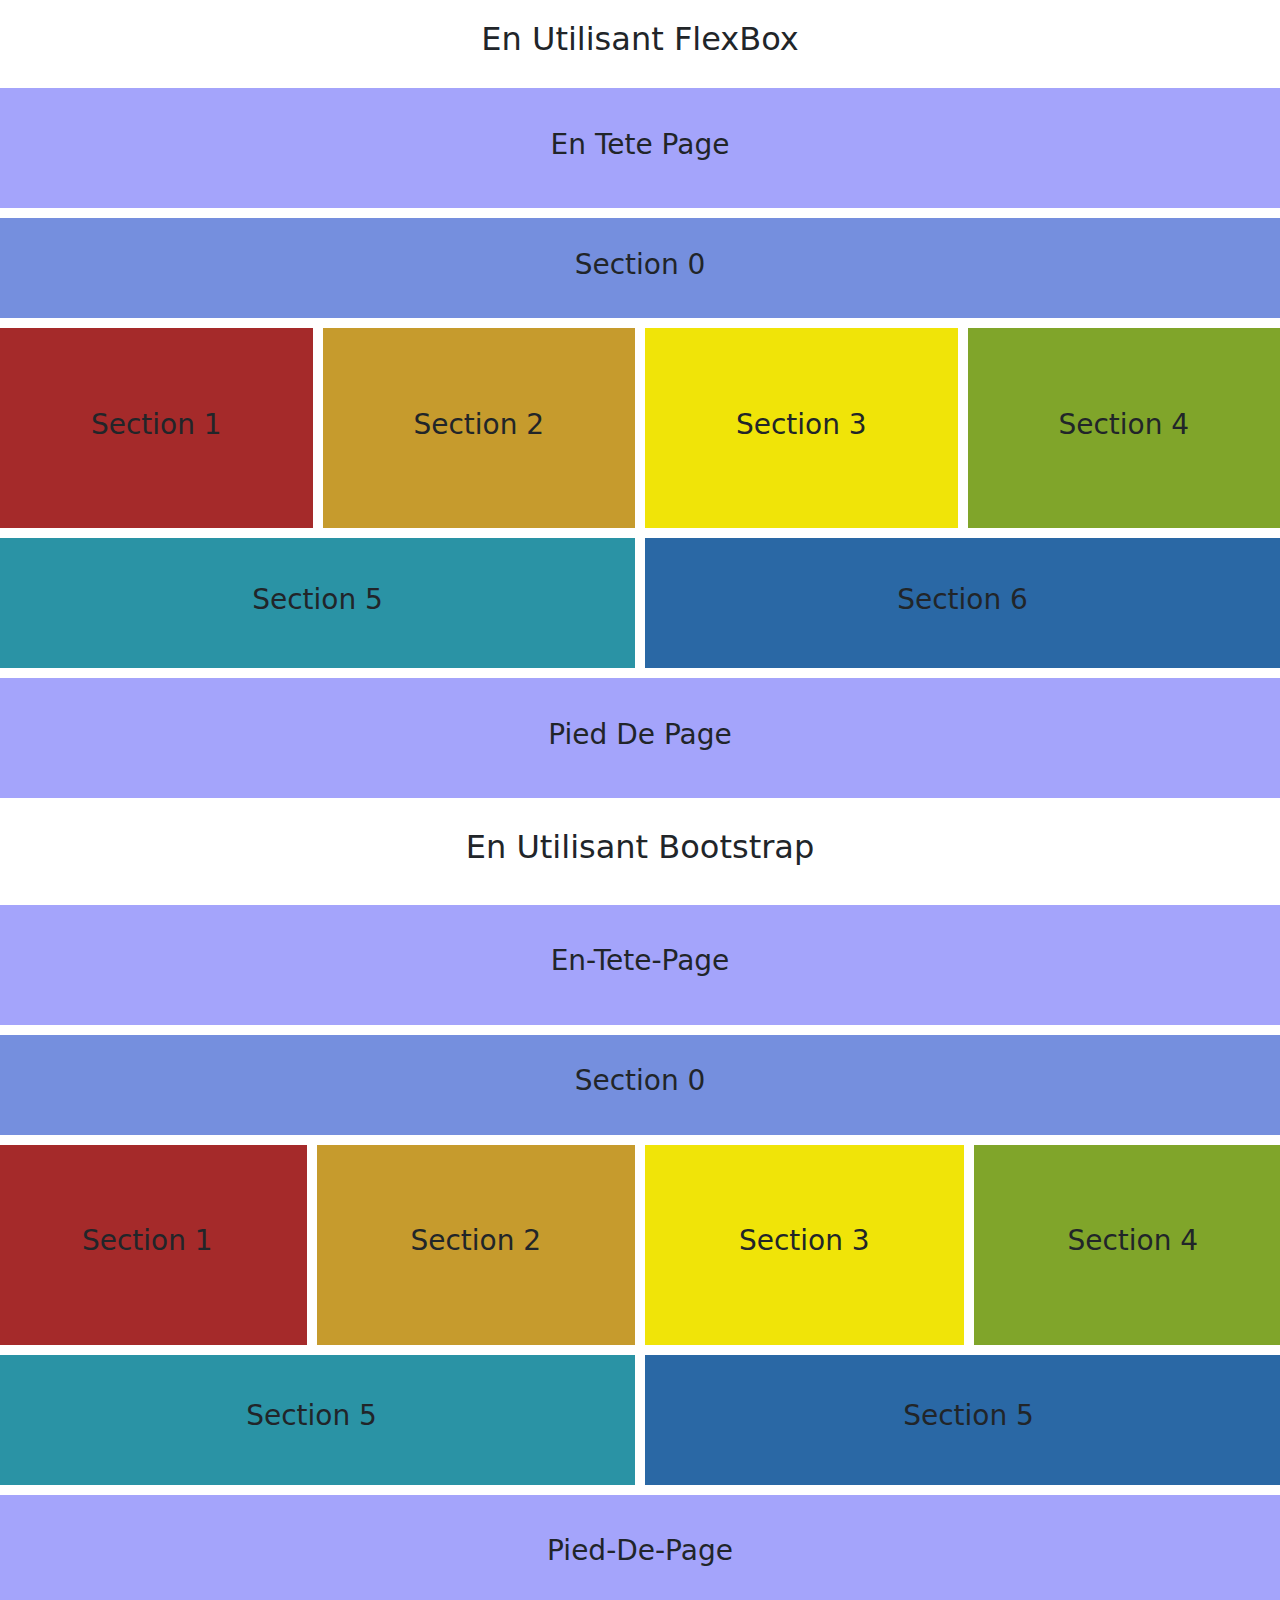
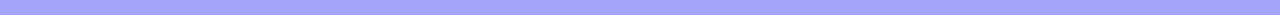
<file: Exercice 4/index.html>
<!DOCTYPE html>
<html lang="en">
<head>
    <meta charset="UTF-8">
    <meta name="viewport" content="width=device-width, initial-scale=1.0">
    <link rel="stylesheet" href="style.css">
    <link href="https://cdn.jsdelivr.net/npm/bootstrap@5.3.3/dist/css/bootstrap.min.css" rel="stylesheet" integrity="sha384-QWTKZyjpPEjISv5WaRU9OFeRpok6YctnYmDr5pNlyT2bRjXh0JMhjY6hW+ALEwIH" crossorigin="anonymous">
    <script src="https://cdn.jsdelivr.net/npm/bootstrap@5.3.3/dist/js/bootstrap.bundle.min.js" integrity="sha384-YvpcrYf0tY3lHB60NNkmXc5s9fDVZLESaAA55NDzOxhy9GkcIdslK1eN7N6jIeHz" crossorigin="anonymous"></script>
    <title>Document</title>
</head>
<body>
    <!--
        En utilisant FlexBox
    -->
    <h2>En utilisant FlexBox</h2>
    <div class="En-tete-page">
        <div class="data">
            <h3>En tete page</h3>
        </div>
    </div>
    <section class="section0">
        <div class="data">
            <h3>section 0</h3>
        </div>
    </section>
    <div class="partie3">
        <section class="section1">
            <div class="data">
                <h3>section 1</h3>
            </div>
        </section>
        <section class="section2">
            <div class="data">
                <h3>section 2</h3>
            </div>
        </section>
        <section class="section3">
            <div class="data">
                <h3>section 3</h3>
            </div>
        </section>
        <section class="section4">
            <div class="data">
                <h3>section 4</h3>
            </div>
        </section>
    </div>
    <div class="partie4">
        <section class="section5">
            <div class="data">
                <h3>section 5</h3>
            </div>
        </section>
        <section class="section6">
            <div class="data">
                <h3>section 6</h3>
            </div>
        </section>
    </div>
    <div class="Pied-de-page">
        <div class="data">
            <h3>Pied de page</h3>
        </div>
    </div>
    <!--
        En utilisant Bootstrap
    -->
    <h2>En utilisant Bootstrap</h2>
    <div class="row">
            <div class="col En-tete-page d-flex justify-content-center align-items-center">
                <h3>En-tete-page</h3>
            </div>
    </div>
    <div class="row">
        <div class="col section_0 d-flex justify-content-center align-items-center">
                    <h3>section 0</h3>
        </div>
    </div>
    <div class="row">
        <div class="col section_1 d-flex justify-content-center align-items-center">
                    <h3>section 1</h3>
        </div>
        <div class="col section_2 d-flex justify-content-center align-items-center">
            <h3>section 2</h3>
        </div>
        <div class="col section_3 d-flex justify-content-center align-items-center">
            <h3>section 3</h3>
        </div>
        <div class="col section_4 d-flex justify-content-center align-items-center">
            <h3>section 4</h3>
        </div>
    </div>
    <div class="row">
        <div class="col section_5 d-flex justify-content-center align-items-center">
                    <h3>section 5</h3>
        </div>
        <div class="col section_6 d-flex justify-content-center align-items-center">
            <h3>section 5</h3>
</div>
    </div>
    <div class="row">
        <div class="col Pied-de-page d-flex justify-content-center align-items-center">
            <h3>Pied-de-page</h3>
        </div>
</div>
</body>
</html>
</file>
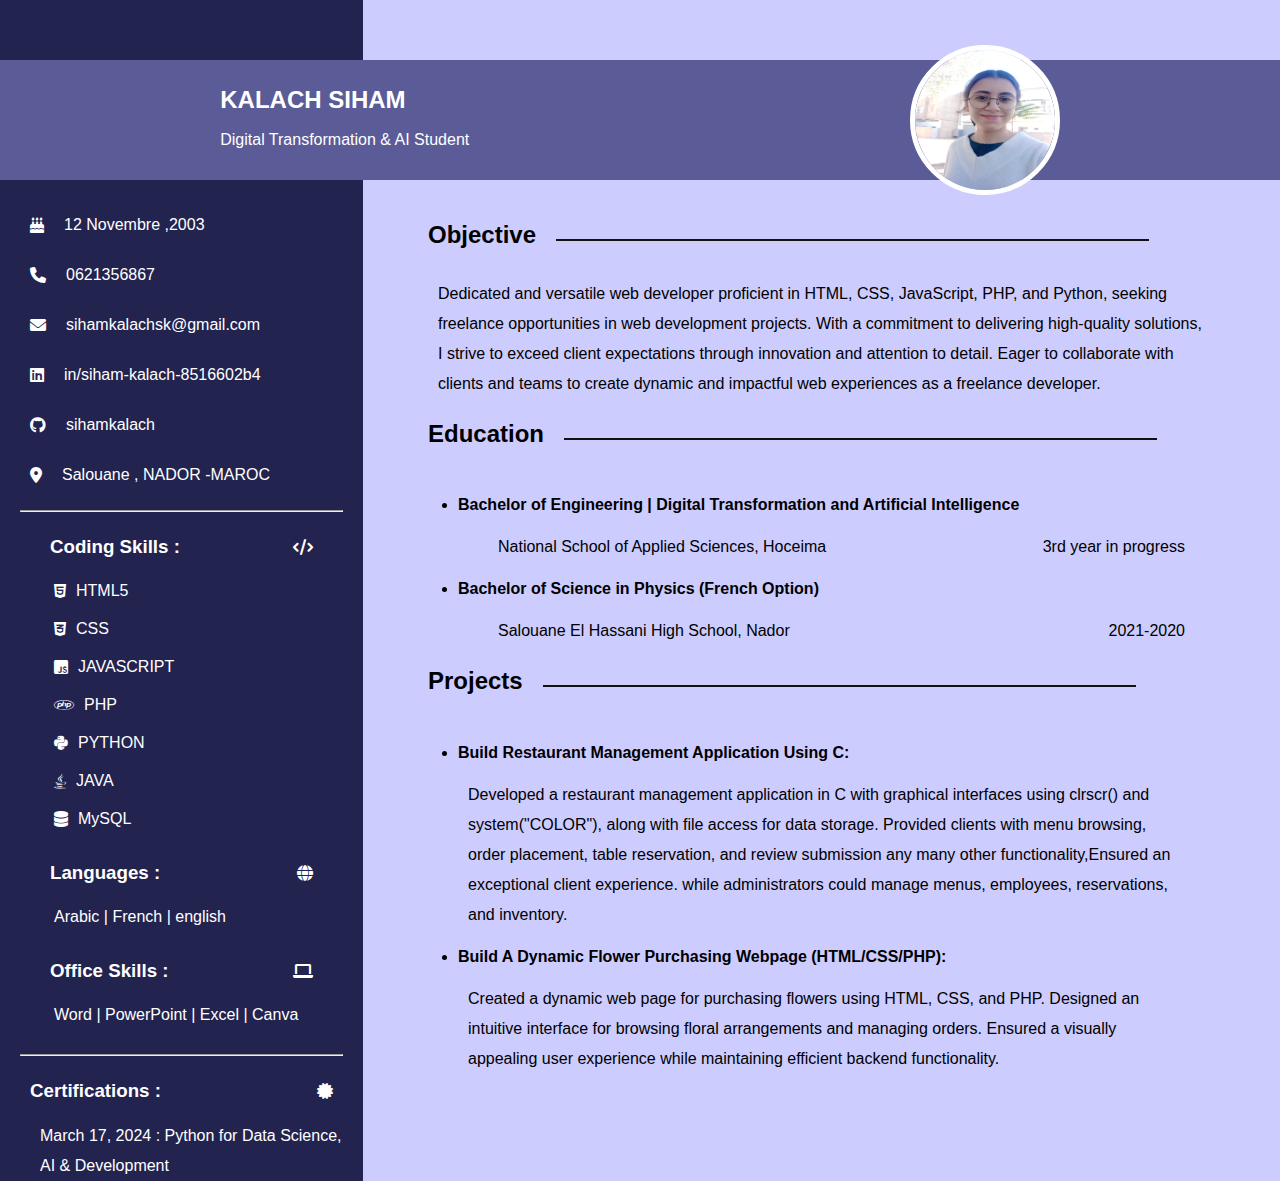
<file: mon_CV/index.html>
<!DOCTYPE html>
<html lang="en">
<head>
    <meta charset="UTF-8">
    <meta name="viewport" content="width=device-width, initial-scale=1.0">
    <link rel="stylesheet" href="https://cdnjs.cloudflare.com/ajax/libs/font-awesome/6.0.0-beta3/css/all.min.css">
   
    <link rel="stylesheet" href="style.css">
    <title>Document</title>
</head>
<body>
    <div class="container">
        <div class="profile">
            <div class="profile_title">
                <h2>KALACH SIHAM</h2>
                <p> Digital Transformation & AI Student</p>
            </div>
            <div class="img_profile">
                <img src="WhatsApp Image 2024-03-17 at 9.19.17 PM.jpeg">
            </div>
        </div>
        <div class="personnel_infos">
            <ul class="per_infos">
                <li>
                    <div class="infos">
                        <i class="fas fa-birthday-cake"></i> 
                        <a href="#">12 Novembre ,2003</a>   
                    </div>
                </li>
                <li>
                    <div class="infos">
                        <i class="fas fa-phone"></i>
                        <a href="#">0621356867</a>   
                    </div>
                    
                </li>
                <li>
                    <div class="infos">
                        <i class="fas fa-envelope"></i>
                        <a href="#">sihamkalachsk@gmail.com</a>  
                    </div>
                    <li>
                        <div class="infos">
                            <i class="fab fa-linkedin"></i>
                            <a href="https://www.linkedin.com/in/siham-kalach-8516602b4">in/siham-kalach-8516602b4</a>   
                        </div>
                    </li>
                    <li>
                        <div class="infos">
                            <i class="fab fa-github"></i>
                            <a href="https://github.com/sihamkalach">sihamkalach </a>   
                        </div>
                    </li>
                    <li>
                        <div class="infos">
                            <i class="fas fa-map-marker-alt"></i>
                            <a href="#">Salouane , NADOR -MAROC</a>   
                        </div>
                    </li>
            </ul> 
            <hr class="line">
            <ul class="skills">
        
                    <div class="skills_title">
                        <h3>Coding Skills : </h3>
                        <i class="fas fa-code"></i>
                    </div>
                
                <li>
                    <div class="skills_infos">
                        <i class="fab fa-html5 skill-icon"></i>
                        <p> HTML5 </p>
                    </div>
                </li>
                <li>
                    <div class="skills_infos">
                        <i class="fab fa-css3-alt skill-icon"></i>
                        <p> CSS </p>
                    </div>
                </li>
                <li>
                    <div class="skills_infos">
                        <i class="fab fa-js-square skill-icon"></i>
                        <p>JAVASCRIPT</p>
                    </div>
                </li>
                <li>
                    <div class="skills_infos">
                        <i class="fab fa-php skill-icon"></i>
                        <p>PHP</p>
                    </div>
                </li>
                <li>
                    <div class="skills_infos">
                        <i class="fab fa-python skill-icon"></i>
                        <p>PYTHON</p>
                    </div>
                </li>
                <li>
                    <div class="skills_infos">
                        <i class="fab fa-java skill-icon"></i>
                        <p>JAVA</p>
                    </div>
                </li>
                <li>
                    <div class="skills_infos">
                        <i class="fas fa-database"></i>
                        <p>MySQL</p>
                    </div>
                </li>
            </ul>
            <ul class="skills">
                <div class="skills_title">
                    <h3>Languages : </h3>
                    <i class="fas fa-globe"></i>
                </div>
                <li>
                    <div class="skills_infos">
                                <p>Arabic | French | english </p>
                    </div>
                </li> 
            </ul>
            <ul class="skills">
                <div class="skills_title">
                    <h3>Office Skills : </h3>
                    <i class="fas fa-laptop"></i>
                </div>
                <li>
                    <div class="skills_infos">
                                <p>Word | PowerPoint | Excel | Canva </p>
                    </div>
                </li> 
            </ul>
            <hr class="line"> 
            <div class="certifications">
                <div class="certifications_title">
                    <h3>Certifications : </h3>
                    <i class="fas fa-certificate"></i>
                </div>
                <p>March 17, 2024 : Python for Data Science, AI & Development</p> 
            </div>
        </div>

        <div class="bio">
            <div class="bio_title">
                <h3><sup>Objective</sup></h3>
                <div class="bio_line"></div>
            </div>
            <p>
                Dedicated and versatile web developer proficient in HTML, CSS, JavaScript, PHP, and Python, seeking freelance opportunities in web development projects. With a commitment to delivering high-quality solutions, I strive to exceed client expectations through innovation and attention to detail. Eager to collaborate with clients and teams to create dynamic and impactful web experiences as a freelance developer.
            </p>
            <div class="bio_title">
                <h3><sup>Education </sup></h3>
                <div class="bio_line"></div>
            </div>
            <ul>
                <li>Bachelor of Engineering | Digital Transformation and Artificial Intelligence</li>
                <div class="education">
                    <p>National School of Applied Sciences, Hoceima</p>
                    <span>3rd year in progress</span>
                </div>
                <li>Bachelor of Science in Physics (French Option)</li>
                <div class="education">
                    <p>Salouane El Hassani High School, Nador</p>
                    <span>2021-2020</span>
                </div>
            </ul>
            <div class="bio_title">
                <h3><sup>Projects</sup></h3>
                <div class="bio_line"></div>
            </div>
            <ul>
                <li>Build Restaurant Management Application Using C:</li>
                <p class="project_description">
                    Developed a restaurant management application in C with graphical interfaces using clrscr() and system("COLOR"), along with file access for data storage. Provided clients with menu browsing, order placement, table reservation, and review submission any many other functionality,Ensured an exceptional client experience. while administrators could manage menus, employees, reservations, and inventory. 
                </p>
                <li>Build A Dynamic Flower Purchasing Webpage (HTML/CSS/PHP):</li>
                <p class="project_description">
                    Created a dynamic web page for purchasing flowers using HTML, CSS, and PHP. Designed an intuitive interface for browsing floral arrangements and managing orders. Ensured a visually appealing user experience while maintaining efficient backend functionality.
                    </p>
            </ul>
        </div>
        
    </div>
</body>
</html>
</file>
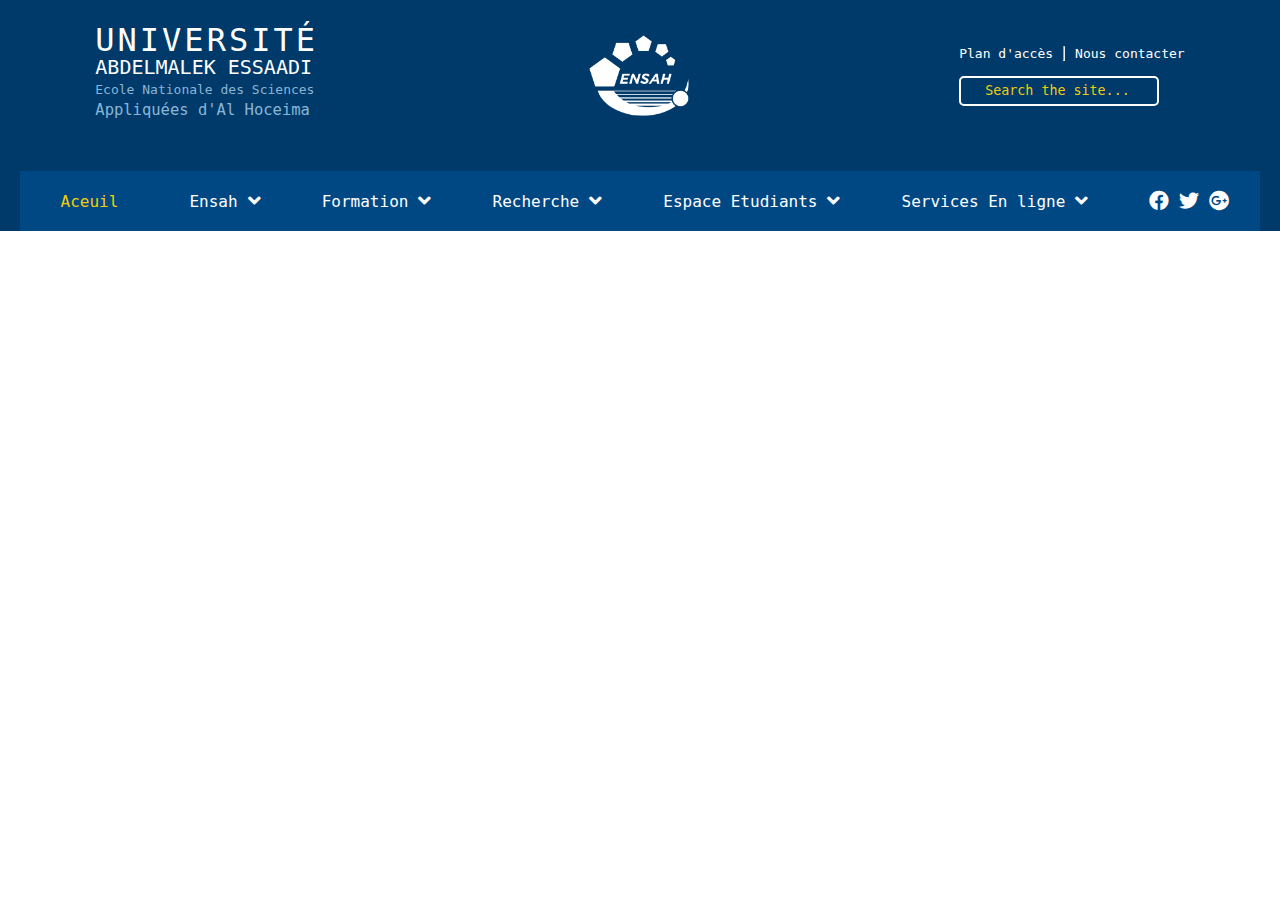
<file: Exercice 3/index1.html>
<!DOCTYPE html>
<html lang="en">
<head>
    <meta charset="UTF-8">
    <meta name="viewport" content="width=device-width, initial-scale=1.0">
    <link rel="stylesheet" href="style.css">
    <link rel="stylesheet" href="https://cdnjs.cloudflare.com/ajax/libs/font-awesome/5.15.4/css/all.min.css">
    <title>Document</title>
</head>
<body>
<div class="page">
    <div class="container">
        <div class="header">
            <div class="header_left">
                <div>
                    <span class="univ">UNIVERSITÉ</span>
                    <br>
                    <span class="nom_univ">ABDELMALEK ESSAADI</span>
                    <br>
                    <span class="ecole">Ecole Nationale des Sciences</span>
                    <br>
                    <span class="ecole_suit">Appliquées d'Al Hoceima</span>
                </div>
            </div>
            <div class="logo">
                <div class="imagewhite">
                    <a href="#">
                        <img src="t2.png" alt="whiteimg" class="imgg">
                    </a>
                    <div class="overlay">
                        <div class="imagecolor">
                            <a href="#">
                                <img src="logoensahmig.png" alt="logo" class="img">
                            </a>
                        </div>
                    </div>
                </div>
            </div>
            <div class="header_right">
                <div class="liens">
                    <a href="#">Plan d'accès</a>
                    <hr>
                    <a href="#"> Nous contacter</a>
                </div>
                <form action="">
                    <br>
                    <input type="search" placeholder="   Search the site...">
                </form>
            </div>
        </div>
    </div>  
    <nav>
        <div class="nav_container">
            <ul class="menu">
                <li>
                    <div class="active">
                        <a href="#">Aceuil</a>
                    </div>
                </li>
                <li>
                    <div class="menu1">
                        <a href="#">Ensah</a>
                        <i class="fas fa-angle-down"></i>
                    </div>
                    <div class="menu1_hidden">
                    <ul>
                        <li><a
                            href="#">Présentation</a></li>
                        <hr>
                            <li><a
                            href="#">Administration</a></li>
                        <hr>
                            <li><a
                            href="#">Départements</a></li>
                        <hr>
                        <li><a
                            href="#">Etudes</a></li>
                        <hr>
                        <li><a
                            href="#">Conditions d'accès</a></li>
                        <hr>		
                        <li><a href="#">Réglements</a></li>
                    </ul>
                    </div>
                </li>
                <li>
                    <div class="menu1">
                        <a href="#">Formation</a>
                        <i class="fas fa-angle-down"></i>
                    </div>
                    <div class="menu1_hidden">
                        <ul>
                            <li><a
                                href="#">Cycle Préparatoire</a></li>
                            <hr>
                                <li><a
                                href="#">Génie Civil</a></li>
                            <hr>
                                <li><a
                                href="#">Génie Informatique</a></li>
                            <hr>
                            <li><a href="#">Ingénierie des données</a></li>
                            <hr>
                            <li><a
                                href="#">Transformation Digitale et Intelligence Artificielle</a></li>
                            <hr>		
                            <li><a href="#">Génie Energitiques et Energies Renouvelables</a></li>
                            <hr>
                                <li><a href="#">Génie de l’Eau et de l’Environnement</a></li>
                            <hr>
                            <li><a href="#">Génie Mécanique</a></li>	
                        </ul>
                        </div>
                </li>
                <li>
                    <div class="menu1">
                        <a href="#">Recherche</a>
                        <i class="fas fa-angle-down"></i>
                    </div>
                    <div class="menu1_hidden">
                        <ul>
                            <li><a
                                href="#">Laboratoires</a></li>
                            <hr>
                                <li><a
                                href="#">Activités Scientifiques</a></li>
                            <hr>
                                <li><a
                                href="#">Publications Scientifiques</a></li>
                        </ul>
                        </div>
                </li>
                <li>
                    <div class="menu1">
                        <a href="#">Espace Etudiants</a>
                        <i class="fas fa-angle-down"></i>
                    </div>
                    <div class="menu1_hidden">
                        <ul>
                            <li><a
                                href="#">Tableau
								d'affichage</a></li>
                            <hr>
                                <li><a
                                href="#">Emplois
								du temps</a></li>
                            <hr>
                                <li><a
                                href="#">AMO</a></li>
                            <hr>
                                <li><a href="#">Activités</a></li>
                            <hr>
                                <li><a href="#">Associations
                                    Etudiantes</a></li>
                            <hr>
                                <li><a href="#">BDE</a></li>
                            <hr>
                                <li><a href="#">Clubs
                                    des étudiants</a></li>
                            <hr>
                                <li><a href="#">Internat</a></li>
                        </ul>
                        </div>
                </li>
                <li>
                    <div class="menu1">
                        <a href="#">Services En ligne</a>
                        <i class="fas fa-angle-down"></i>
                    </div>
                    <div class="menu1_hidden">
                        <ul>
                            <li><a
                                href="#">e-Services</a></li>
                            <hr>
                                <li><a
                                href="#">e-Inscription</a></li>
                            <hr>
                                <li><a
                                href="#">e-resources</a></li>
                            <hr>
                                <li><a
                                href="#">Bibliothèque</a></li>
                            <hr>
                            <li><a
                                href="#">Documents utiles</a></li>
                            <hr>
                            <li><a
                                href="#">Messagerie</a></li>
                        </ul>
                        </div>

                </li>
                <li>
                    <div class="menu1 social_media">
                        <a href="#">
                            <i class="fab fa-facebook"></i>
                        </a>
                        <a href="#">
                            <i class="fab fa-twitter"></i>
                        </a>
                        <a href="#">
                            <i class="fab fa-google-plus"></i>  
                        </a>
                    </div>
                </li>
    
    
    
    
            </ul>
        </div>
    </nav>
</div>
</body>
</html>
</file>
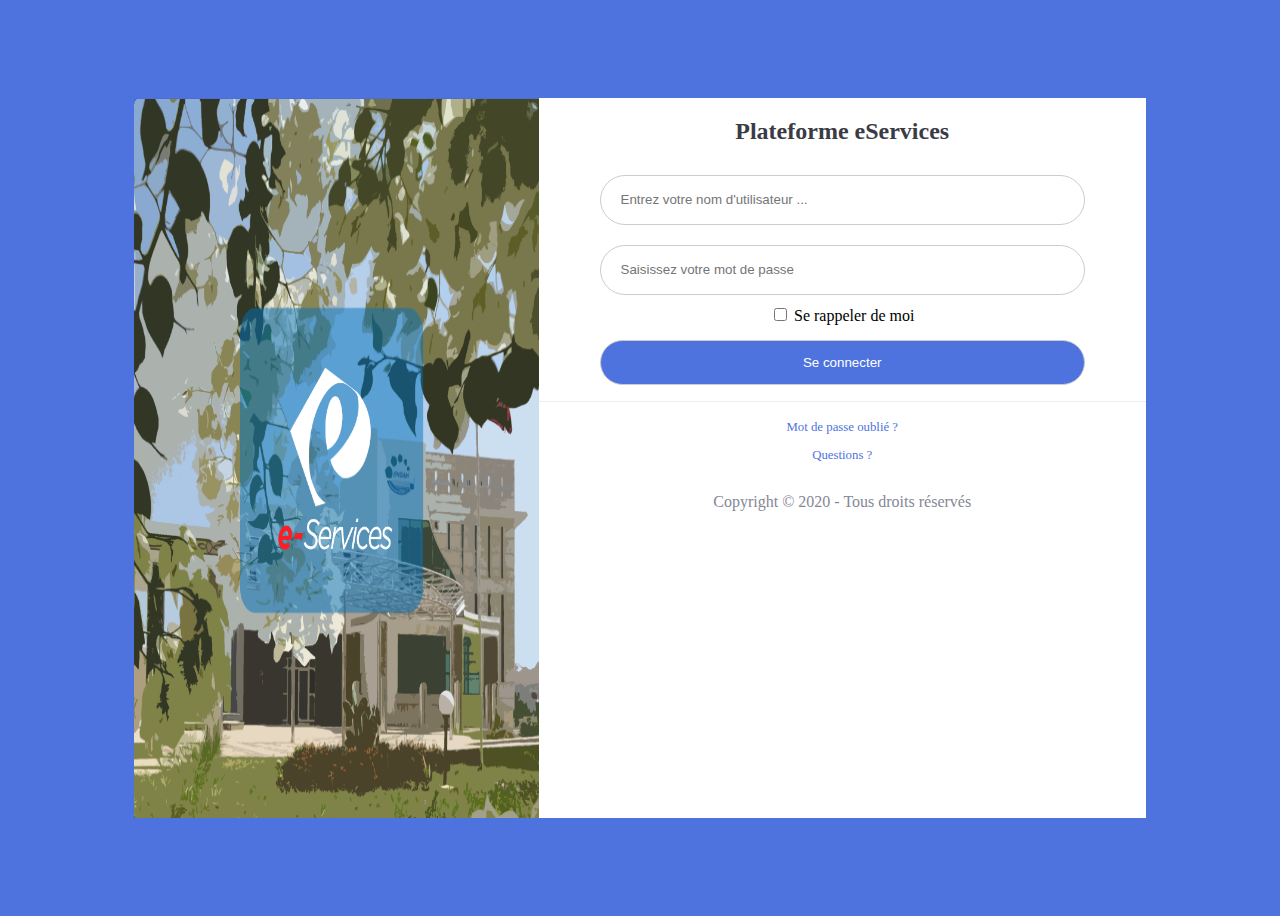
<file: Exercice5/exercice5.html>
<!DOCTYPE html>
<html lang="en">
<head>
    <meta charset="UTF-8">
    <meta name="viewport" content="width=device-width, initial-scale=1.0">
    <title>Document</title>
    <link rel="stylesheet" href="style.css">
</head>
<body>
    <div class="container">
         <img src="ensah.png" alt="">
        <div class="connexion">

            <form  action="" method="post">
                <h2>Plateforme eServices</h2>
                <input type="text" name="username" placeholder="Entrez votre nom d'utilisateur ...">
                <input type="password" name="password" placeholder="Saisissez votre mot de passe">
                <div class="form-check">
                    <input type="checkbox" id="rappelMoi">
                    <label for="rappelMoi">
                        Se rappeler de moi
                    </label>
                </div>
                <button type="submit">Se connecter</button>
                <div class="ligne"></div>
    
            </form>
            <div class="info">
                <a  href="#">Mot de passe oublié ?</a>
            </div>
            <div class="info">
                <a  href="#">Questions ?</a>
            </div>
            <div class="copy">
                <p>Copyright © 2020 - Tous droits réservés</p>
            </div>




        </div>

    </div>
</body>
</html>
</file>
<file: Exercice 4/style.css>
*{
    margin: 0;
    padding: 0;
    text-transform: capitalize;
}
h2{
    text-align: center;
    padding: 20px 0;
}

.En-tete-page{
    width: 100%;
    height: 120px;
    background:rgb(164, 164, 251) ;
    display: flex;
    align-items: center;
    justify-content: center;
    margin: 10px 0;
}
.section0{
    width: 100%;
    height: 100px;
    background:rgba(26, 70, 201, 0.602) ;
    display: flex;
    align-items: center;
    justify-content: center;
    margin-bottom: 10px;
}
.partie3{
    display: flex;
    align-items: center;
    justify-content: space-between;
    flex-wrap: wrap;
    gap: 10px;
}
.section1 {
    flex-shrink: 0;
    flex-grow: 1;
    background-color: brown;
    display: flex;
    align-items: center;
    justify-content: center;
    width: 200px;
    height: 200px;
}
.section2 {
    flex-shrink: 0;
    flex-grow: 1;
    background-color: rgb(198, 155, 45);
    display: flex;
    align-items: center;
    justify-content: center;
    width: 200px;
    height: 200px;
}
.section3 {
    flex-shrink: 0;
    flex-grow: 1;
    background-color: rgb(240, 228, 8);
    display: flex;
    align-items: center;
    justify-content: center;
    width: 200px;
    height: 200px;
}
.section4 {
    flex-shrink: 0;
    flex-grow: 1;
    background-color: rgb(128, 165, 42);
    display: flex;
    align-items: center;
    justify-content: center;
    width: 200px;
    height: 200px;
}
.partie4{
    display: flex;
    align-items: center;
    justify-content: space-between;
    flex-wrap: wrap;
    gap: 10px;
    margin: 10px 0;
}
.section5 {
    flex-shrink: 0;
    flex-grow: 1;
    background-color: rgb(42, 147, 165);
    display: flex;
    align-items: center;
    justify-content: center;
    width: 130px;
    height: 130px;
}
.section6{
    flex-shrink: 0;
    flex-grow: 1;
    background-color: rgb(42, 104, 165);
    display: flex;
    align-items: center;
    justify-content: center;
    width: 130px;
    height: 130px;
}
.Pied-de-page{
    width: 100%;
    height: 120px;
    background:rgb(164, 164, 251) ;
    display: flex;
    align-items: center;
    justify-content: center;
    margin: 10px 0;  
}


.row .En-tete-page{
    height: 120px;
    background:rgb(164, 164, 251) ;
    margin: 10px 0;

}
.row .section_0{
    height: 100px;
    background:rgba(26, 70, 201, 0.602) ;
    margin-bottom: 10px;
}
.row .section_1{
    height: 200px;
    background-color: brown;
    margin-right: 10px;
}
.row .section_2{
    height: 200px;
    background-color: rgb(198, 155, 45);
    margin-right: 10px;
}
.row .section_3{
    height: 200px;
    background-color: rgb(240, 228, 8);
    margin-right: 10px;
}
.row .section_4{
    height: 200px;
    background-color: rgb(128, 165, 42);
}
.row .section_5{
    height: 130px;
    background-color: rgb(42, 147, 165);
    margin: 10px 0;
    margin-right: 10px;
}
.row .section_6{
    height: 130px;
    background-color: rgb(42, 104, 165);
    margin: 10px 0;
    
}
.row .Pied-de-page {
    height: 120px;
    background:rgb(164, 164, 251) ;
}
</file>
<file: mon_CV/style.css>
*{
    margin: 0;
    padding: 0;
    color: white;
    font-family:'Segoe UI', Tahoma, Geneva, Verdana, sans-serif;
    line-height: 30px;
}
.container{
    display: flex;
}
.personnel_infos{
    width: 30%;
    background: #23234F;
}
.bio{
    width: 70%;
    background: #CCCCFF;
}
.profile{
    position: absolute;
    width: 100%;
    height: 120px;
    background: #5b5b98;
    top: 60px;
    display: flex;
    justify-content: space-around;
    align-items: center;
    
}
.profile .img_profile{
    width: 140px;
    height: 140px;
    background: white;
    display: flex;
    justify-content: center;
    border-radius:50% ;
    overflow: hidden;
    border: white solid 5px;
}
.profile .img_profile img{
    width: 100%;
    
}
.profile_title h2{
    margin-bottom: 10px;
}
.personnel_infos .per_infos{
    margin:10px 20px ;
    margin-top: 200px;
    
}
.personnel_infos .per_infos li {
    list-style: none;
    padding: 10px;
    
}
.personnel_infos .infos{
    display: flex;
    gap:20px;
    align-items: center;

}
#gmail2{
    text-decoration: none;
    margin-left: 35px;

}
.personnel_infos .infos a{
    text-decoration: none;

}
.skills {
    margin:20px 50px;
}
.skills .skills_title{
    display: flex;
    justify-content: space-between;
    align-items: center;
    margin-bottom:10px ;
}
.skills li{
    list-style: none;
}
.skills li .skills_infos{
    display: flex;
    align-items: center;
    gap: 10px;
}
.skills li {
    padding: 4px;
}
.certifications p {
    margin-left: 40px;
    margin-right: 15px;
}
.certifications .certifications_title{
    display: flex;
    justify-content: space-between;
    align-items: center;
    margin:30px;
    margin-top: 20px;
    margin-bottom: 15px;
}
.line{
    margin: 0px 20px;
    display: block;
}
.bio{
    padding: 0 35px;
    padding-top: 200px;
    color: #000;    

}
.bio p{
    color: #000;
    padding:0 40px;

}
.bio_title h3 sup{
    padding-left: 30px;
    color: #000;
    font-size: x-large;
}
.bio_title .bio_line{
    width: 70%;
    height: 2px;
    background: #111;
}
.bio_title{
    display: flex;
    align-items:center;
    gap: 20px;
    padding:20px 0px;
}
.education{
    display: flex;
    align-items: center;
    justify-content: space-between;
}
.bio ul {
    padding:0 60px;
}
.bio ul li{
    margin: 12px 0;
    color: #000;
    font-weight: bold;
}
.education span{
    color: #000;
}
.bio ul .project_description{
    padding: 0 10px;
}
</file>
<file: Exercice 3/style.css>
*{
    margin: 0;
    padding: 0;
    color: #FFFFFF;
    font-family: monospace;
}
.page{
    background:#003A6A;
}
.container{
    width: 100%;
    padding: 30px 0;
}
.header{
    display: flex;
    justify-content: space-around;
    align-items: center;
    flex-wrap: wrap;
    gap: 80px;
}
.header_left{
    line-height: 20px;
    flex-shrink: 0;
}
.univ{
    font-size: 32px;
    letter-spacing: 3px;
}
.nom_univ{
    font-size: 20px;
}
.ecole{
    color: #8AB5D6;
    font-size: 13px;
}
.ecole_suit{
    color: #8AB5D6;
    font-size: 15.5px;
}
.logo{
    flex-shrink: 0;
}
.imagewhite {
    position: relative;
    width: 100px;
}
  
.imgg{
    display: block;
    width: 100%;
    height: auto;
  }
  
.overlay{
    position: absolute;
    top: 1px;
    bottom: 0;
    left: 0;
    right: 0;
    height: 100px;
    width: 100px;
    opacity: 0;
    transition: .5s ease;
  }
  
  .imagewhite:hover .overlay {
    opacity: 1;
  }
  .header_right{
    flex-shrink: 0;
  }
  .liens{
    display: flex;
    gap:10px;
  }
  .liens a{
    text-decoration: none;
  }
  .liens a:hover{
    opacity: 0.5;
  }
input[type="search"]::placeholder{
    color:#EFCD0B;
  }
input[type="search"]{
    width: 200px;
    height: 30px;
    color: #000;
    background-color: transparent;
    border-radius: 5px;
    border:solid 2px #FFFFFF;
}

.nav_container{
    background-color: #004884;
    margin: 20px;
    font-size: 16px;

}
.menu{
    display: flex;
    justify-content:space-around ;
    align-items: center;
}
.menu1{
    width: fit-content;
    height: 40px;
    display: flex;
    align-items: center;
    gap: 10px;
    
}
.menu1:hover + .menu1_hidden{
    display: block;
}
a{
    text-decoration: none
}
.active{
    display: flex;
    align-items: center;
    width: fit-content;
    height: 40px;
    padding: 10px;
}
.active:hover a{
    color: #FFFFFF;
}
.active a{
    color: #EFCD0B;
}
.menu li{
    list-style: none;
    position: relative;
}
.menu1  i{
    color: #FFFFFF;
   font-size: 20px;
}
.menu1_hidden{
    background-color: #003A6A;
    width: 200px;
   position: absolute;
   top: 50px;
   left:0 ;
   box-shadow: inset 0px 12px 0px -8px #EFCD0B;
   display: none;
}
.menu1_hidden ul li {
    padding: 10px;
}
.social_media a  i:hover  {
    color: #EFCD0B;
}











@media (max-width: 950px) {
    .nav_container {
        display: none;
    }
}
@media (max-width:500px) {
    .header{
        display: flex;
        justify-content: space-around;
        align-items: center;
        flex-wrap: wrap;
        gap: 100px;
    }
    .header_left{
        margin:0px auto ;
    }
    .header_right{
        margin:0px auto;
    }
    .logo{
        margin:0px auto ;
    }
}
</file>
<file: Exercice5/style.css>
body {
    display: flex;
    justify-content: center;
    align-items: center;
    height: 100vh;
    background-color: #4e73df;

}
.container{
    display: flex;
    width: 80%;
    height: 80vh;
    background-color: #fff;
}
img{
    width: 40%; 
}
.connexion {
    width: 60%;
    text-align: center;
}
input[type="text"],
input[type="password"]{
    border-radius: 30px; 
    border: 1px solid #ccc;
    height: 50px;
    padding: 20px; 
    margin-top: 10px; 
    margin-bottom: 10px; 
    width: 80%; 
    box-sizing: border-box; 
    transition: box-shadow 0.3s ease 0.1s
}
h2{
    color: #3A3B45;
}
.connexion input[type="text"]:focus,
.connexion input[type="password"]:focus {
    outline: none;
    box-shadow: 0 0 0 3px  rgb(204, 220, 250); 
}
.info {
    text-align: center; 
    margin-top: 10px;
  }
  .info a {
    text-decoration: none; 
    font-size: 12.8px;
    color:#4E73DF
  }
  .copy {
    text-align: center; 
    margin-top: 30px; 
  }
  .copy p{
    color: #858796;
  }


button{
    background-color: #4E73DF;
    color:#fff;
    border-radius: 30px; 
    border: 1px solid #ccc; 
    height: 45px;
    padding: 8px; 
    margin-top: 15px; 
    width: 80%; 
}   
button:hover{

    background-color: #2e59d9;

}
.ligne{
    margin: 16px auto;
    background-color: #eee;
    width: 100%;
    height: 0.67px;


}
/* Pour les appareils de taille maximale de 768px (tablettes) */
@media (max-width: 768px) {
    img {
      display: none; 
    }
    .connexion{
        margin: 0 auto;
    }
   
  }
</file>
